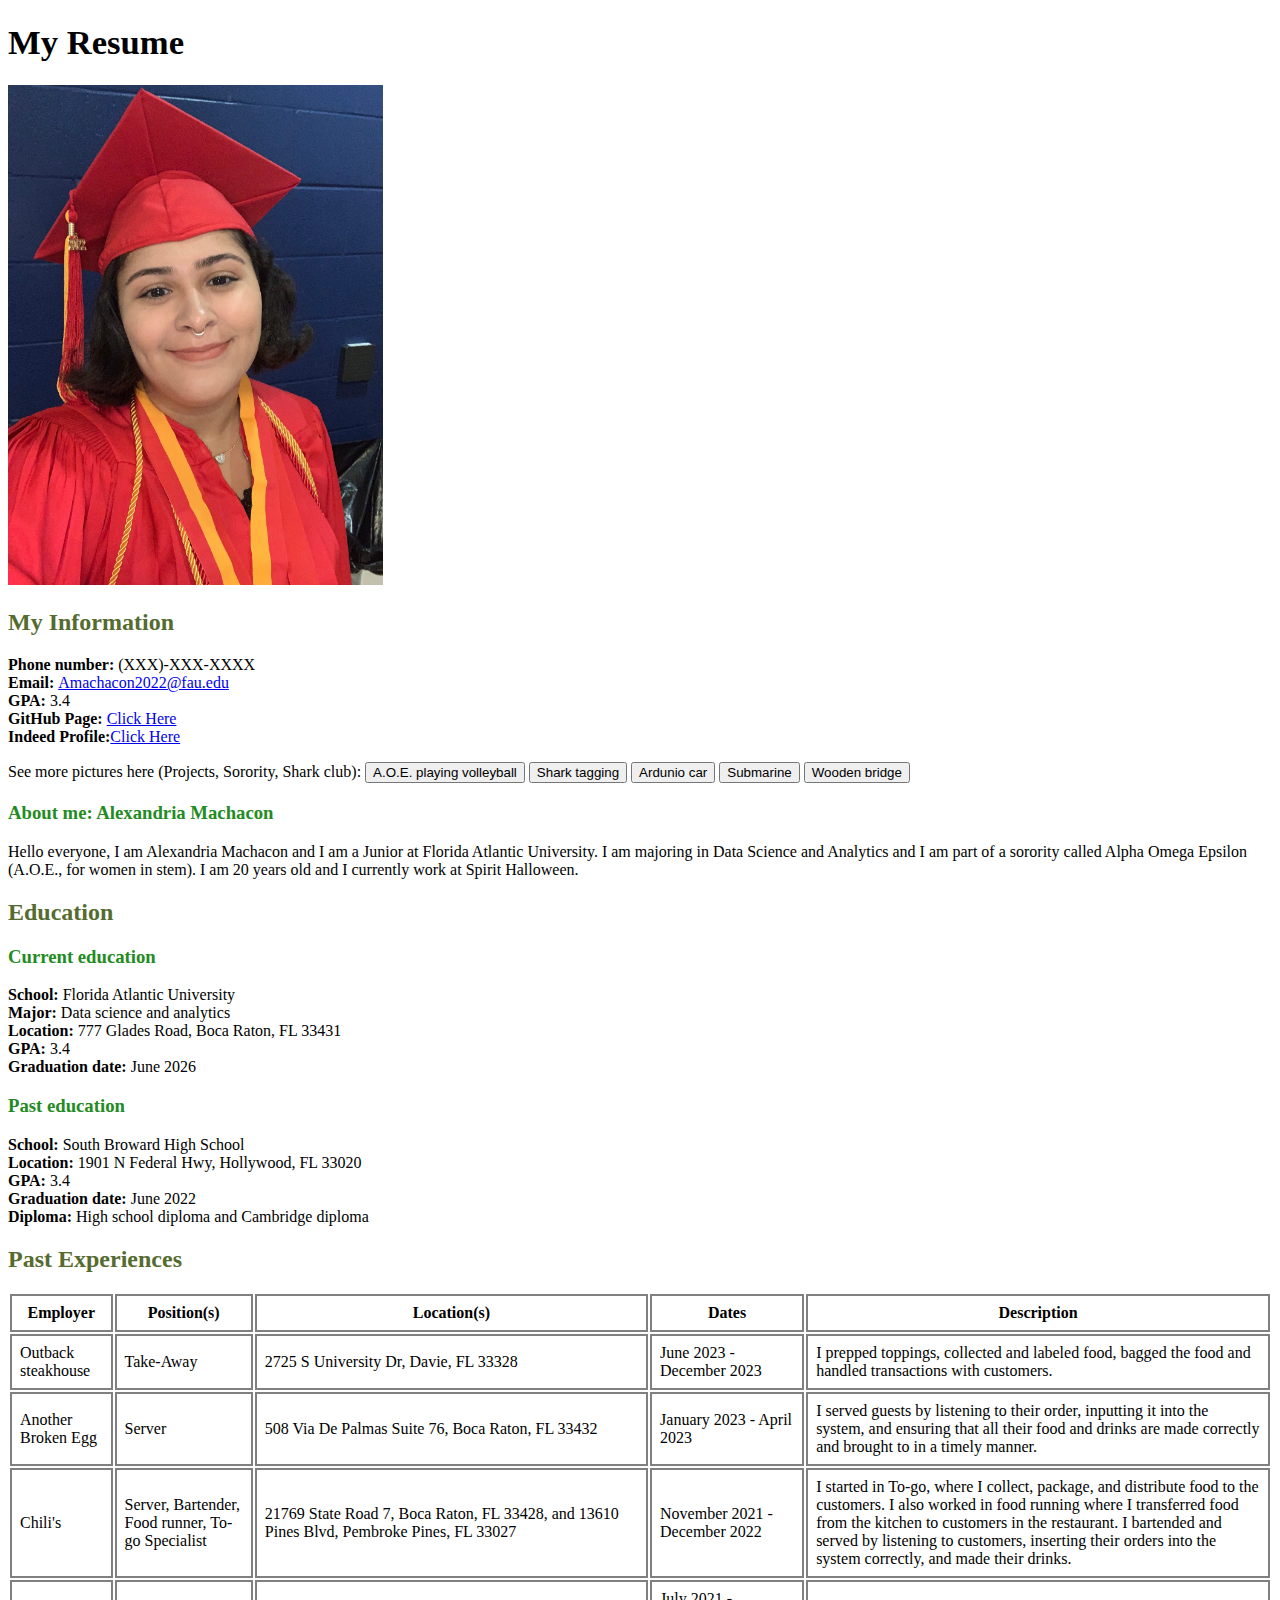
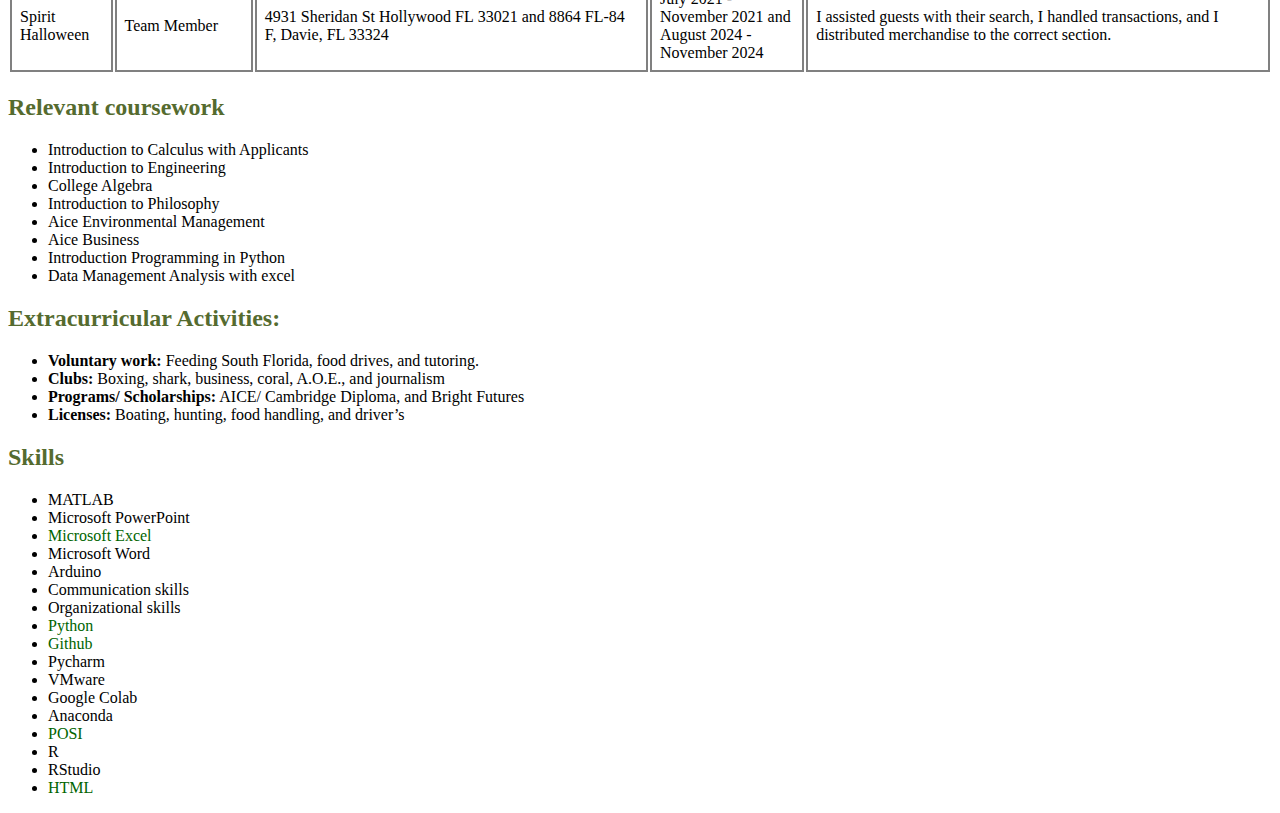
<file: p1/index.html>
<!DOCTYPE HTML>
<html lang="en">
<head>
    <meta charset="UTF-8">
    <title>Resume</title>
    <link rel="stylesheet" href="main.CSS">
    <script src="script.js" defer></script>
</head>
<body>
    <section id="Information">
        <header>
		  <h1>My Resume</h1>
		  <img src="grad_image.jpg" alt="Me in a graduation gown" style="width: auto">
        </header>
        <h2>My Information</h2>
		<p>
            <strong>Phone number: </strong>(XXX)-XXX-XXXX<br>
            <strong>Email: </strong><a href="mailto:Amachacon2022@fau.edu" target="_blank">Amachacon2022@fau.edu</a><br>
            <strong>GPA: </strong> 3.4<br>
            <strong>GitHub Page: </strong><a href="https://github.com/Theflawlessone">Click Here</a><br>
            <strong>Indeed Profile:</strong><a href="https://profile.indeed.com/?hl=en_US&co=US&from=gnav-jobseeker-profile--profile-one-frontend">Click Here</a>
        </p>
        <div class="image-selector">
            See more pictures here (Projects, Sorority, Shark club): 
            <button id="volleyball-btn">A.O.E. playing volleyball</button>
            <button id="shark-btn">Shark tagging</button>
            <button id="car-btn">Ardunio car</button>
            <button id="submarine-btn">Submarine</button>
            <button id="bridge-btn">Wooden bridge</button>
        </div>
        <div class="image-gallery">
            <img class="displayed-image" id="volleyball" src="aoe_volleyball.jpg" alt="Sorority playing volleyball" style="width: 600px;">
            <img class="displayed-image" id="shark" src="Shark_club.jpg" alt="Me shark tagging" style="height: auto;">
            <img class="displayed-image" id="car" src="arduino_car.jpg" alt="My engineering Arduino project car">
            <img class="displayed-image" id="submarine" src="submarine.jpg" alt="My engineering project submarine">
            <img class="displayed-image" id="bridge" src="wooden_bridge.jpg" alt="My enginering project wooden bridge">
        </div>
        <h3>About me: Alexandria Machacon</h3> 
		<p>Hello everyone, I am Alexandria Machacon and I am a Junior at Florida Atlantic University. I am majoring in Data Science and Analytics and I am part of a sorority called Alpha Omega Epsilon (A.O.E., for women in stem). I am 20 years old and I currently work at Spirit Halloween.</p>
    </section>

    <section id="Education">
        <div class="curent_education">
            <h2>Education</h2>
            <h3>Current education</h3>
            <p>
                <strong>School: </strong> Florida Atlantic University<br>
                <strong>Major: </strong>  Data science and analytics<br>
                <strong>Location: </strong>777 Glades Road, Boca Raton, FL 33431<br>
                <strong>GPA: </strong> 3.4<br>
                <strong>Graduation date: </strong>June 2026<br>
            </p>
            </div>
            <div>
                <h3>Past education</h3>
            <p>
                <strong>School: </strong>South Broward High School<br>
                <strong>Location: </strong>1901 N Federal Hwy, Hollywood, FL 33020<br>
                <strong>GPA: </strong>3.4<br>
                <strong>Graduation date: </strong>June 2022<br>
                <strong>Diploma: </strong>High school diploma and Cambridge diploma
            </p>
        </div>
    </section>
   
    <section id="Experiences">        
        <h2>Past Experiences</h2>
        <table class="info-table">
            <thead>
                <tr>
                    <th>Employer</th>
                    <th>Position(s)</th>
                    <th>Location(s)</th>
                    <th>Dates</th>
                    <th>Description</th>
                </tr>
            </thead>
            <tbody>
                <tr>
                    <td>Outback steakhouse</td>
                    <td>Take-Away</td>
                    <td>2725 S University Dr, Davie, FL 33328</td>
                    <td>June 2023 - December 2023</td>
                    <td>I prepped toppings, collected and labeled food, bagged the food and handled transactions with customers.</td>
                </tr>
                <tr>
                    <td>Another Broken Egg</td>
                    <td>Server</td>
                    <td>508 Via De Palmas Suite 76, Boca Raton, FL 33432</td>
                    <td>January 2023 - April 2023</td>
                    <td>I served guests by listening to their order, inputting it into the system, and ensuring that all their food and drinks are made correctly and brought to in a timely manner.</td>
                </tr>
                <tr>
                    <td>Chili's</td>
                    <td>Server, Bartender, Food runner, To-go Specialist</td>
                    <td>21769 State Road 7, Boca Raton, FL 33428, and 13610 Pines Blvd, Pembroke Pines, FL 33027</td>
                    <td>November 2021 - December 2022</td>
                    <td>I started in To-go, where I collect, package, and distribute food to the customers. I also worked in food running where I transferred food from the kitchen to customers in the restaurant. I bartended and served by listening to customers, inserting their orders into the system correctly, and made their drinks.</td>
                </tr>
                <tr>
                    <td>Spirit Halloween</td>
                    <td>Team Member</td>
                    <td>4931 Sheridan St Hollywood FL 33021 and 8864 FL-84 F, Davie, FL 33324</td>
                    <td>July 2021 - November 2021 and August 2024 - November 2024</td>
                    <td>I assisted guests with their search, I handled transactions, and I distributed merchandise to the correct section.</td>
                </tr>
            </tbody>
        </table>
    </section>
        
    <section id="Coursework">
        <div class="classes">
            <h2>Relevant coursework</h2>
            <ul>
                <li>Introduction to Calculus with Applicants</li>
                <li>Introduction to Engineering</li>
                <li>College Algebra</li>
                <li>Introduction to Philosophy</li>
                <li>Aice Environmental Management</li>
                <li>Aice Business</li>
                <li>Introduction Programming in Python</li>
                <li>Data Management Analysis with excel</li>
            </ul>
        </div>
    </section>

    <section id="Activities">
        <div class="activities">
            <h2>Extracurricular Activities:</h2>
            <ul>
                <li><strong>Voluntary work:</strong> Feeding South Florida, food drives, and tutoring.</li>
                <li><strong>Clubs:</strong> Boxing, shark, business, coral, A.O.E., and journalism</li>
                <li><strong>Programs/ Scholarships:</strong> AICE/ Cambridge Diploma, and Bright Futures</li>
                <li><strong>Licenses:</strong> Boating, hunting, food handling, and driver’s</li>
            </ul>
        </div>
    </section>

    <section id="Skills">
        <div class="skills">
            <h2>Skills</h2>
            <ul>
                <li>MATLAB</li>
                <li>Microsoft PowerPoint</li>
                <li><span>Microsoft Excel</span></li>
                <li>Microsoft Word</li>
                <li>Arduino</li>
                <li>Communication skills</li>
                <li>Organizational skills</li>
                <li><span>Python</span></li>
                <li><span>Github</span></li>
                <li>Pycharm</li>
                <li>VMware</li>
                <li>Google Colab</li>
                <li>Anaconda</li>
                <li><span>POSI</span></li>
                <li>R</li>
                <li>RStudio</li>
                <li><span>HTML</span></li>
        </ul>
        </div>
    </section>
</body>
</html>
</file>
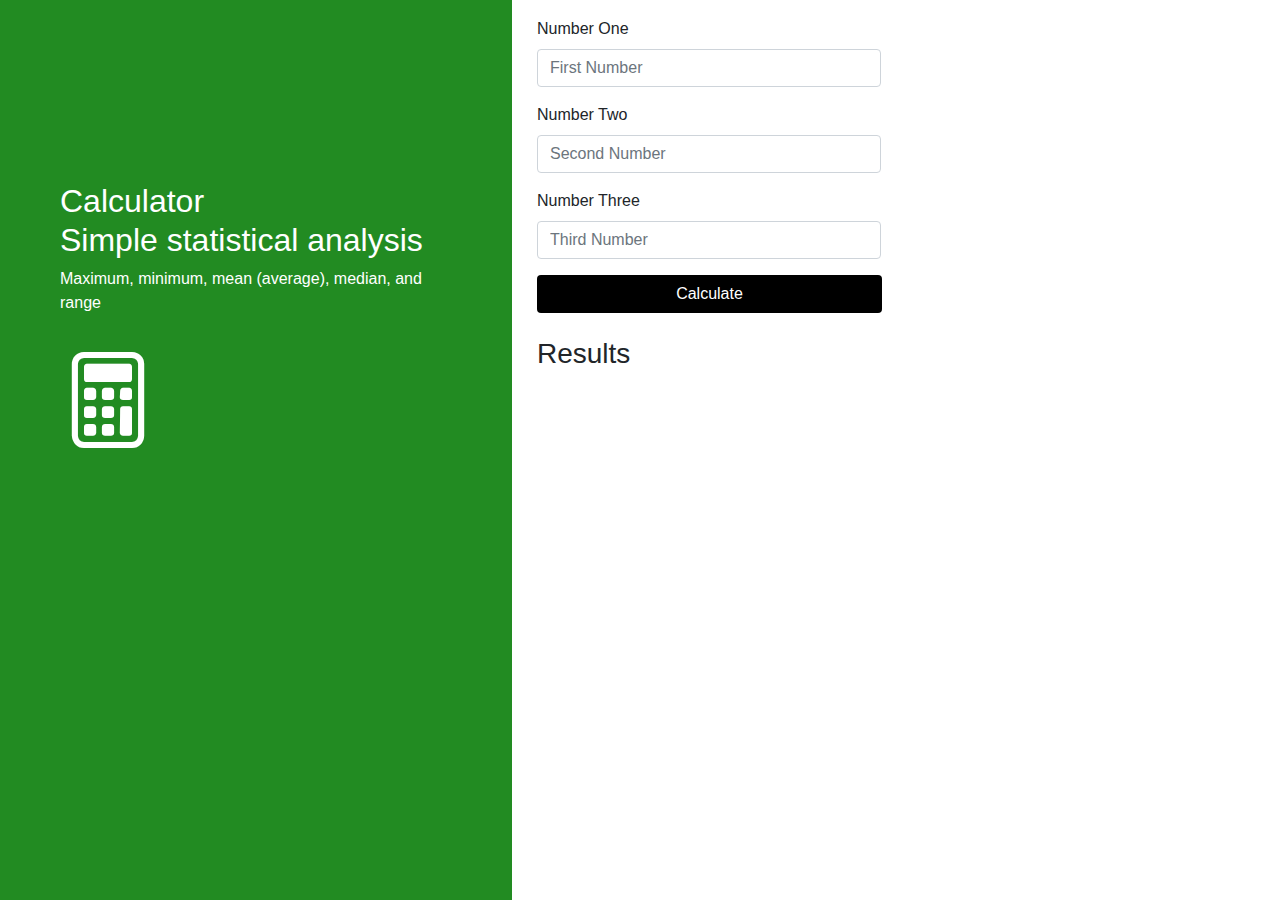
<file: p3/index.html>
<!DOCTYPE html>
<html lang="en">
<head>
    <meta charset="UTF-8">
    <meta name="viewport" content="width=device-width, initial-scale=1.0">
    <link rel="stylesheet" href="script.css">
    <title>Simple Statistical Analysis</title>
    <link href="//maxcdn.bootstrapcdn.com/bootstrap/4.0.0/css/bootstrap.min.css" rel="stylesheet" id="bootstrap-css">
    <script src="//maxcdn.bootstrapcdn.com/bootstrap/4.0.0/js/bootstrap.min.js"></script>
    <script src="//code.jquery.com/jquery-1.11.1.min.js"></script>
    <script src="myjs.js" defer></script>
    <link rel="stylesheet" href="https://cdn.jsdelivr.net/npm/bootstrap-icons@1.11.3/font/bootstrap-icons.min.css">
</head>
<div class="sidenav">
         <div class="cal-main-text">
            <h2>Calculator<br> Simple statistical analysis</h2>
            <p>Maximum, minimum, mean (average), median, and range</p>
             <i class="bi bi-calculator" style="font-size: 6rem;"></i>
         </div>
      </div>
      <div class="main">
         <div class="col-md-6 col-sm-12">
            <div class="login-form">
               <form id="calcForm">
                  <div class="form-group">
                     <label>Number One</label>
                     <input type="text" class="form-control" id="num1" placeholder="First Number" required>
                  </div>
                  <div class="form-group">
                     <label>Number Two</label>
                     <input type="text" class="form-control" id="num2" placeholder="Second Number" required>
                  </div>
                   <div class="form-group">
                     <label>Number Three</label>
                     <input type="text" class="form-control" id="num3" placeholder="Third Number" required>
                  </div>
                  <button type="submit" class="btn btn-black" id="cal">Calculate</button>
               </form>
                <div class="results mt-4">
                    <h3>Results</h3>
                    <p id="max"></p>
                    <p id="min"></p>
                    <p id="mean"></p>
                    <p id="median"></p>
                    <p id="range"></p>
                </div>
            </div>
         </div>
      </div>
</file>
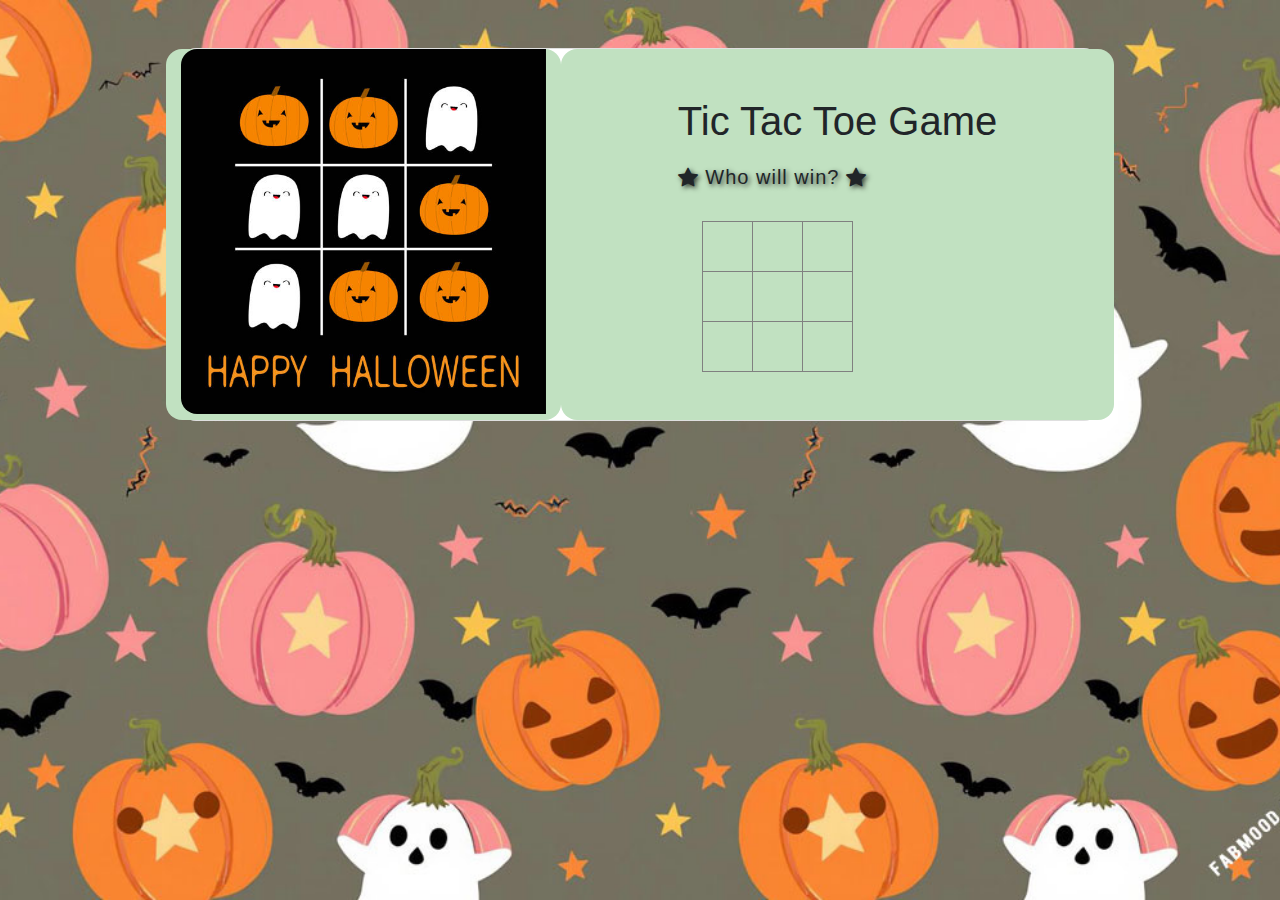
<file: p4/index.html>
<!DOCTYPE html>
<html lang="en">
<head>
    <meta charset="UTF-8">
    <meta name="viewport" content="width=device-width, initial-scale=1.0">
    <link rel="stylesheet" href="script.css">
    <title>Tic Tac Toe Game</title>
    <link href="//maxcdn.bootstrapcdn.com/bootstrap/4.0.0/css/bootstrap.min.css" rel="stylesheet" id="bootstrap-css">
    <script src="//code.jquery.com/jquery-1.11.1.min.js"></script>
    <script src="myjs.js" defer></script>
    <link rel="stylesheet" href="https://cdn.jsdelivr.net/npm/bootstrap-icons@1.11.3/font/bootstrap-icons.min.css">
</head>
<body>
    <section class="vh-100">
        <div class="container py-5 h-100">
            <div class="row d-flex justify-content-center align-items-center h-100">
                <div class="col-xl-10">
                    <div class="card" style="border-radius: 1rem;">
                        <div class="row g-0">
                            <div class="col-md-6 col-lg-5 d-none d-md-block">
                                <img src="pumpkin.jpg" alt="Tic Tac Toe Pumpkin vs. ghost" class="img-fluid" style="border-radius: 1rem 0 0 1rem;" />
                            </div>
                            <div class="col-md-6 col-lg-7 d-flex flex-column align-items-center justify-content-center">
                                <div class="card-body p-4 p-lg-5 text-black">
                                    <div class="d-flex align-items-center mb-3 pb-1">
                                        <span class="h1 fw-bold mb-0">Tic Tac Toe Game</span>
                                    </div>
                                    <h5 class="fw-normal mb-3 pb-3" style="letter-spacing: 1px;"><i class="bi bi-star-fill"></i>    Who will win? <i class="bi bi-star-fill"></i></h5>
                                    <div id="tictactoe" class="d-flex flex-wrap justify-content-center" style="width: 200px;"></div>
                                </div>
                            </div>
                        </div>
                    </div>
                </div>
            </div>
        </div>
    </section>
</body>
</html>
</file>
<file: p1/main.CSS>
h1 {
    font-size: 26pt;
        }
h2 {
    color: darkolivegreen;        
        }
h3 {
    color: forestgreen;       
        }
span {
    color: darkgreen;
        }
img {
    height: 500px;
    width: 500px;        
        }
.displayed-image {
    display: none;        
        }
.info-table th, .info-table td {
    padding: 8px;
    border: 2px solid gray;
    }
</file>
<file: p3/script.css>
body {
    font-family: "Lato", sans-serif;
}



.main-head{
    height: 150px;
    background: #FFF;
   
}

.sidenav {
    height: 100%;
    background-color: #228B22;
    overflow-x: hidden;
    padding-top: 20px;
}


.main {
    padding: 0px 10px;
}

@media screen and (max-height: 450px) {
    .sidenav {padding-top: 15px;}
}

@media screen and (max-width: 450px) {
    .login-form{
        margin-top: 0%;
    }

    .register-form{
        margin-top: 10%;
    }
}

@media screen and (min-width: 768px){
    .main{
        margin-left: 40%; 
    }

    .sidenav{
        width: 40%;
        position: fixed;
        z-index: 1;
        top: 0;
        left: 0;
    }

    .login-form{
        margin-top: 5%;
    }

    .register-form{
        margin-top: 20%;
    }
}


.cal-main-text{
    margin-top: 20%;
    padding: 60px;
    color: #fff;
}

.cal-main-text h2{
    font-weight: 500;
}

.btn-black{
    background-color: #000 !important;
    color: #fff;
    width: 345px;
}
</file>
<file: p4/script.css>
body {
    background-image: url('halloween_background.jpg');
    background-size: cover;
    background-position: center;
    height: 100vh;
    margin: 0;
}
h5 {
    text-shadow: 2px 2px 5px rgba(0, 0, 0, 0.7);
}
.col-md-6 {
    background-color: #C1E1C1;
    border-radius: 1rem;
}
</file>
